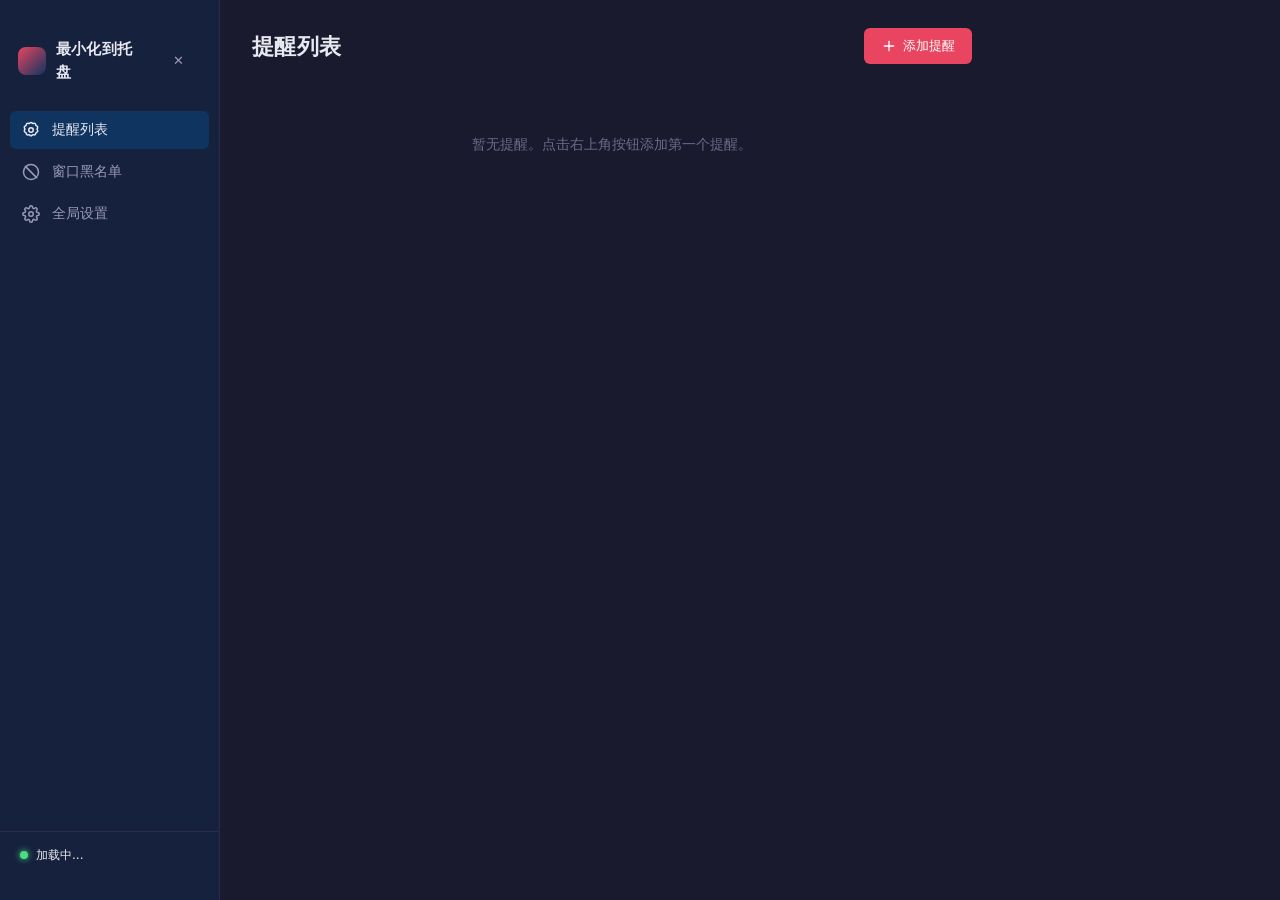
<file: web/settings/index.html>
<!DOCTYPE html>
<html lang="zh-CN">
<head>
<meta charset="UTF-8">
<meta name="viewport" content="width=device-width, initial-scale=1.0">
<title>弹幕提醒设置</title>
<link rel="stylesheet" href="style.css">
</head>
<body>

<div class="app">
  <!-- Sidebar -->
  <aside class="sidebar">
    <div class="sidebar-brand pywebview-drag-region">
      <span class="brand-mark"></span>
      <span class="brand-text">最小化到托盘</span>
      <button class="btn btn-close-settings pywebview-drag-region-ignore" id="btn-close-settings" title="关闭设置">✕</button>
    </div>
    <nav class="sidebar-nav">
      <button class="nav-item active" data-view="reminders">
        <svg class="nav-icon" viewBox="0 0 24 24" fill="none" stroke="currentColor" stroke-width="2" stroke-linecap="round" stroke-linejoin="round"><path d="M10.8 2.4a2 2 0 0 1 2.4 0l.9.7a1 1 0 0 0 .8.2l1.1-.2a2 2 0 0 1 2.2 1.4l.3 1.1a1 1 0 0 0 .5.6l1 .6a2 2 0 0 1 .7 2.6l-.5 1a1 1 0 0 0 0 .8l.5 1a2 2 0 0 1-.7 2.6l-1 .6a1 1 0 0 0-.5.6l-.3 1.1a2 2 0 0 1-2.2 1.4l-1.1-.2a1 1 0 0 0-.8.2l-.9.7a2 2 0 0 1-2.4 0l-.9-.7a1 1 0 0 0-.8-.2l-1.1.2a2 2 0 0 1-2.2-1.4l-.3-1.1a1 1 0 0 0-.5-.6l-1-.6a2 2 0 0 1-.7-2.6l.5-1a1 1 0 0 0 0-.8l-.5-1a2 2 0 0 1 .7-2.6l1-.6a1 1 0 0 0 .5-.6l.3-1.1a2 2 0 0 1 2.2-1.4l1.1.2a1 1 0 0 0 .8-.2z"/><circle cx="12" cy="12" r="3"/></svg>
        <span>提醒列表</span>
      </button>
      <button class="nav-item" data-view="blacklist">
        <svg class="nav-icon" viewBox="0 0 24 24" fill="none" stroke="currentColor" stroke-width="2" stroke-linecap="round" stroke-linejoin="round"><circle cx="12" cy="12" r="10"/><line x1="4.5" y1="4.5" x2="19.5" y2="19.5"/></svg>
        <span>窗口黑名单</span>
      </button>
      <button class="nav-item" data-view="settings">
        <svg class="nav-icon" viewBox="0 0 24 24" fill="none" stroke="currentColor" stroke-width="2" stroke-linecap="round" stroke-linejoin="round"><circle cx="12" cy="12" r="3"/><path d="M19.4 15a1.65 1.65 0 0 0 .33 1.82l.06.06a2 2 0 1 1-2.83 2.83l-.06-.06a1.65 1.65 0 0 0-1.82-.33 1.65 1.65 0 0 0-1 1.51V21a2 2 0 0 1-4 0v-.09A1.65 1.65 0 0 0 9 19.4a1.65 1.65 0 0 0-1.82.33l-.06.06a2 2 0 1 1-2.83-2.83l.06-.06a1.65 1.65 0 0 0 .33-1.82 1.65 1.65 0 0 0-1.51-1H3a2 2 0 0 1 0-4h.09A1.65 1.65 0 0 0 4.6 9a1.65 1.65 0 0 0-.33-1.82l-.06-.06a2 2 0 1 1 2.83-2.83l.06.06a1.65 1.65 0 0 0 1.82.33H9a1.65 1.65 0 0 0 1-1.51V3a2 2 0 0 1 4 0v.09a1.65 1.65 0 0 0 1 1.51 1.65 1.65 0 0 0 1.82-.33l.06-.06a2 2 0 1 1 2.83 2.83l-.06.06a1.65 1.65 0 0 0-.33 1.82V9a1.65 1.65 0 0 0 1.51 1H21a2 2 0 0 1 0 4h-.09a1.65 1.65 0 0 0-1.51 1z"/></svg>
        <span>全局设置</span>
      </button>
    </nav>
    <div class="sidebar-status" id="sidebar-status">
      <div class="status-row">
        <span class="status-dot" id="status-dot"></span>
        <span id="status-text">加载中...</span>
      </div>
      <div class="status-meta" id="status-meta"></div>
    </div>
  </aside>

  <!-- Main content -->
  <main class="content">

    <!-- Reminders List View -->
    <section class="view active" id="view-reminders">
      <header class="view-header">
        <h1 class="view-title">提醒列表</h1>
        <button class="btn btn-primary" id="btn-add-reminder">
          <svg class="btn-icon" viewBox="0 0 24 24" fill="none" stroke="currentColor" stroke-width="2" stroke-linecap="round" stroke-linejoin="round"><line x1="12" y1="5" x2="12" y2="19"/><line x1="5" y1="12" x2="19" y2="12"/></svg>
          添加提醒
        </button>
      </header>
      <div class="card-list" id="reminder-list">
        <div class="empty-state" id="reminder-empty">
          <p>暂无提醒。点击右上角按钮添加第一个提醒。</p>
        </div>
      </div>
    </section>

    <!-- Reminder Edit Form View -->
    <section class="view" id="view-edit">
      <header class="view-header">
        <h1 class="view-title" id="edit-title">添加提醒</h1>
        <button class="btn btn-ghost" id="btn-edit-back">
          <svg class="btn-icon" viewBox="0 0 24 24" fill="none" stroke="currentColor" stroke-width="2" stroke-linecap="round" stroke-linejoin="round"><line x1="19" y1="12" x2="5" y2="12"/><polyline points="12 19 5 12 12 5"/></svg>
          返回
        </button>
      </header>
      <form class="form" id="reminder-form" autocomplete="off">
        <input type="hidden" id="edit-id" value="">

        <div class="form-grid">
          <div class="field field-full">
            <label class="field-label" for="f-name">提醒名称</label>
            <input class="input" type="text" id="f-name" placeholder="例如：喝水提醒" required>
          </div>

          <div class="field field-full">
            <label class="field-label" for="f-message">弹幕文案</label>
            <textarea class="input textarea" id="f-message" rows="3" placeholder="作为弹幕显示的提醒文案" required></textarea>
          </div>

          <div class="field">
            <label class="field-label" for="f-interval">间隔（分钟）</label>
            <input class="input" type="number" id="f-interval" min="1" value="60" required>
          </div>

          <div class="field">
            <label class="field-label" for="f-style">弹幕样式</label>
            <select class="input select" id="f-style">
              <option value="scroll">滚动</option>
              <option value="center_pop">居中</option>
              <option value="fullscreen_attack">全屏攻击</option>
            </select>
          </div>

          <div class="field">
            <label class="field-label" for="f-repeat">重复次数（0=不重复）</label>
            <input class="input" type="number" id="f-repeat" min="0" value="0">
          </div>

          <div class="field">
            <label class="field-label" for="f-snooze">推迟分钟数</label>
            <input class="input" type="number" id="f-snooze" min="0" value="5">
          </div>

          <div class="field field-full">
            <label class="checkbox-row">
              <input type="checkbox" id="f-sound-enabled">
              <span class="checkbox-mark"></span>
              <span class="checkbox-label">启用音效</span>
            </label>
          </div>

          <div class="field field-full">
            <label class="field-label" for="f-sound-path">音效文件路径（可选）</label>
            <input class="input" type="text" id="f-sound-path" placeholder="C:\path\to\sound.wav">
          </div>

          <div class="field field-full">
            <label class="checkbox-row">
              <input type="checkbox" id="f-enabled" checked>
              <span class="checkbox-mark"></span>
              <span class="checkbox-label">启用</span>
            </label>
          </div>
        </div>

        <fieldset class="rules-section">
          <legend class="section-legend">生效时段</legend>
          <p class="hint">限制提醒生效的时段。留空表示"始终生效"。</p>
          <div id="rules-container"></div>
          <button type="button" class="btn btn-secondary btn-sm" id="btn-add-rule">
            <svg class="btn-icon" viewBox="0 0 24 24" fill="none" stroke="currentColor" stroke-width="2" stroke-linecap="round" stroke-linejoin="round"><line x1="12" y1="5" x2="12" y2="19"/><line x1="5" y1="12" x2="19" y2="12"/></svg>
            添加时段
          </button>
        </fieldset>

        <div class="form-actions">
          <button type="button" class="btn btn-ghost" id="btn-cancel">取消</button>
          <button type="submit" class="btn btn-primary" id="btn-save">保存</button>
        </div>
      </form>
    </section>

    <!-- Blacklist View -->
    <section class="view" id="view-blacklist">
      <header class="view-header">
        <h1 class="view-title">窗口黑名单</h1>
      </header>
      <p class="hint">当黑名单中的进程/窗口处于前台时，提醒将被抑制。</p>
      <form class="form form-inline" id="blacklist-form" autocomplete="off">
        <div class="field">
          <label class="field-label" for="bl-process">进程名</label>
          <input class="input" type="text" id="bl-process" placeholder="e.g. vlc.exe" required>
        </div>
        <div class="field">
          <label class="field-label" for="bl-title">窗口标题（可选）</label>
          <input class="input" type="text" id="bl-title" placeholder="部分匹配">
        </div>
        <button type="submit" class="btn btn-primary">添加</button>
      </form>
      <div class="card-list" id="blacklist-list">
        <div class="empty-state" id="blacklist-empty">
          <p>暂无黑名单。提醒将在所有窗口中触发。</p>
        </div>
      </div>
    </section>

    <!-- Settings View -->
    <section class="view" id="view-settings">
      <header class="view-header">
        <h1 class="view-title">全局设置</h1>
      </header>
      <div class="settings-group">
        <div class="setting-row">
          <div class="setting-info">
            <span class="setting-name">开机自启</span>
            <span class="setting-desc">开机时自动启动应用。</span>
          </div>
          <label class="switch">
            <input type="checkbox" id="set-autostart">
            <span class="switch-track"><span class="switch-thumb"></span></span>
          </label>
        </div>

        <div class="setting-row">
          <div class="setting-info">
            <span class="setting-name">弹幕透明度</span>
            <span class="setting-desc">弹幕文字的透明度。</span>
          </div>
          <div class="setting-control">
            <input type="range" class="range" id="set-opacity" min="0" max="1" step="0.05" value="0.85">
            <span class="range-value" id="set-opacity-val">0.85</span>
          </div>
        </div>

        <div class="setting-row">
          <div class="setting-info">
            <span class="setting-name">弹幕速度（秒）</span>
            <span class="setting-desc">滚动弹幕横穿屏幕所需的秒数。</span>
          </div>
          <input class="input input-sm" type="number" id="set-speed" min="1" max="60" value="8">
        </div>

        <div class="setting-row">
          <div class="setting-info">
            <span class="setting-name">弹幕字号（像素）</span>
            <span class="setting-desc">弹幕文字的像素字号。</span>
          </div>
          <input class="input input-sm" type="number" id="set-fontsize" min="12" max="120" value="36">
        </div>

        <div class="setting-row">
          <div class="setting-info">
            <span class="setting-name">弹幕数量</span>
            <span class="setting-desc">全屏攻击时每次触发的弹幕条数。</span>
          </div>
          <div class="setting-control">
            <input type="range" class="range" id="set-count" min="10" max="300" step="10" value="100">
            <span class="range-value" id="set-count-val">100</span>
          </div>
        </div>

        <div class="setting-row">
          <div class="setting-info">
            <span class="setting-name">球体半径</span>
            <span class="setting-desc">全屏攻击时球体的半径大小。</span>
          </div>
          <div class="setting-control">
            <input type="range" class="range" id="set-sphere-radius" min="100" max="800" step="10" value="400">
            <span class="range-value" id="set-sphere-radius-val">400</span>
          </div>
        </div>

        <div class="setting-row" id="color-setting-row">
          <div class="setting-info">
            <span class="setting-name">字体颜色</span>
            <span class="setting-desc">渐变色或纯色。</span>
          </div>
          <div class="setting-color-picker">
            <div class="color-tabs">
              <button class="color-tab active" data-mode="gradient">渐变</button>
              <button class="color-tab" data-mode="solid">单色</button>
            </div>
            <div class="color-presets" id="color-presets"></div>
            <div class="color-custom" id="color-custom" style="display:none">
              <input type="color" id="set-color-custom" value="#ff0040">
              <span class="color-hex" id="color-hex-label">#ff0040</span>
            </div>
          </div>
        </div>

        <div class="setting-row setting-row-actions">
          <div class="setting-info">
            <span class="setting-name">暂停/恢复全部</span>
            <span class="setting-desc">一次性暂停或恢复所有提醒。</span>
          </div>
          <button class="btn btn-secondary" id="btn-pause">暂停全部</button>
        </div>
      </div>
    </section>

  </main>
</div>

<div class="toast" id="toast"></div>

<script src="script.js"></script>
</body>
</html>
</file>
<file: web/settings/style.css>
/* ============================================================
   Danmaku Reminder — Settings UI
   Design tokens
   ============================================================ */
:root {
  --bg:          #1a1a2e;
  --bg-elev:     #16213e;
  --bg-elev-2:   #1c2747;
  --accent:      #0f3460;
  --accent-2:    #16498a;
  --highlight:   #e94560;
  --highlight-d: #c93552;
  --text:        #e8e8f0;
  --text-dim:    #9a9ab5;
  --text-mute:   #6a6a8a;
  --border:      #2a2a4a;
  --border-hi:   #3a3a5e;
  --ok:          #4ade80;
  --warn:        #fbbf24;
  --radius:      10px;
  --radius-sm:   6px;
  --radius-lg:   14px;
  --shadow:      0 4px 16px rgba(0,0,0,0.35);
  --shadow-lg:   0 8px 32px rgba(0,0,0,0.45);
  --transition:  180ms cubic-bezier(.4,0,.2,1);
  --font:        system-ui, 'Microsoft YaHei', sans-serif;
}

/* Reset */
*, *::before, *::after { box-sizing: border-box; margin: 0; padding: 0; }

/* Elements inside drag region that should NOT trigger window drag */
button, input, select, textarea, .nav-item, .day-chip, .sidebar-nav {
  -webkit-app-region: no-drag;
}
html, body { height: 100%; }
body {
  font-family: var(--font);
  background: var(--bg);
  color: var(--text);
  font-size: 14px;
  line-height: 1.5;
  overflow: hidden;
  -webkit-font-smoothing: antialiased;
}
button { font-family: inherit; cursor: pointer; }
input, select, textarea { font-family: inherit; }

/* App layout */
.app {
  display: flex;
  height: 100vh;
  width: 100vw;
}

/* ── Sidebar ── */
.sidebar {
  width: 220px;
  flex-shrink: 0;
  background: var(--bg-elev);
  border-right: 1px solid var(--border);
  display: flex;
  flex-direction: column;
  padding: 18px 0;
}
.sidebar-brand {
  display: flex;
  align-items: center;
  gap: 10px;
  padding: 20px 18px 16px;
  -webkit-app-region: drag;
}

.btn-close-settings {
  -webkit-app-region: no-drag;
}

.btn-close-settings {
  margin-left: auto;
  background: none;
  border: none;
  color: var(--text-dim);
  font-size: 18px;
  cursor: pointer;
  padding: 4px 8px;
  border-radius: var(--radius-sm);
  transition: color var(--transition), background var(--transition);
}
.btn-close-settings:hover {
  color: var(--text);
  background: var(--border);
}
.brand-mark {
  width: 28px;
  height: 28px;
  border-radius: 8px;
  background: linear-gradient(135deg, var(--highlight), var(--accent));
  flex-shrink: 0;
}
.brand-text {
  font-weight: 600;
  font-size: 15px;
  letter-spacing: .2px;
}
.sidebar-nav {
  display: flex;
  flex-direction: column;
  padding: 12px 10px;
  gap: 4px;
  flex: 1;
}
.nav-item {
  display: flex;
  align-items: center;
  gap: 12px;
  padding: 10px 12px;
  background: transparent;
  border: none;
  border-radius: var(--radius-sm);
  color: var(--text-dim);
  font-size: 14px;
  font-weight: 500;
  transition: background var(--transition), color var(--transition);
  text-align: left;
  width: 100%;
}
.nav-item:hover { background: var(--bg-elev-2); color: var(--text); }
.nav-item.active {
  background: var(--accent);
  color: var(--text);
}
.nav-icon { width: 18px; height: 18px; flex-shrink: 0; }

.sidebar-status {
  padding: 14px 20px;
  border-top: 1px solid var(--border);
  font-size: 12px;
}
.status-row { display: flex; align-items: center; gap: 8px; }
.status-dot {
  width: 8px; height: 8px;
  border-radius: 50%;
  background: var(--ok);
  flex-shrink: 0;
  box-shadow: 0 0 6px var(--ok);
}
.status-dot.paused { background: var(--warn); box-shadow: 0 0 6px var(--warn); }
.status-dot.off { background: var(--text-mute); box-shadow: none; }
.status-meta { color: var(--text-mute); margin-top: 4px; }

/* ── Content ── */
.content {
  flex: 1;
  overflow-y: auto;
  padding: 28px 32px;
}
.content::-webkit-scrollbar { width: 8px; }
.content::-webkit-scrollbar-track { background: transparent; }
.content::-webkit-scrollbar-thumb { background: var(--border); border-radius: 4px; }
.content::-webkit-scrollbar-thumb:hover { background: var(--border-hi); }

/* Views */
.view { display: none; max-width: 720px; }
.view.active { display: block; }

.view-header {
  display: flex;
  align-items: center;
  justify-content: space-between;
  margin-bottom: 22px;
}
.view-title { font-size: 22px; font-weight: 600; letter-spacing: .3px; }

/* ── Buttons ── */
.btn {
  display: inline-flex;
  align-items: center;
  gap: 6px;
  padding: 8px 16px;
  border: 1px solid transparent;
  border-radius: var(--radius-sm);
  font-size: 13px;
  font-weight: 500;
  transition: background var(--transition), border-color var(--transition), opacity var(--transition);
  white-space: nowrap;
}
.btn-icon { width: 16px; height: 16px; }
.btn-sm { padding: 5px 10px; font-size: 12px; }
.btn-primary {
  background: var(--highlight);
  color: #fff;
}
.btn-primary:hover { background: var(--highlight-d); }
.btn-secondary {
  background: var(--accent);
  color: var(--text);
  border-color: var(--accent-2);
}
.btn-secondary:hover { background: var(--accent-2); }
.btn-ghost {
  background: transparent;
  color: var(--text-dim);
  border-color: var(--border);
}
.btn-ghost:hover { color: var(--text); border-color: var(--border-hi); }
.btn-danger {
  background: transparent;
  color: var(--highlight);
  border-color: transparent;
  padding: 4px 8px;
}
.btn-danger:hover { background: rgba(233,69,96,.12); }
.btn:disabled { opacity: .5; cursor: not-allowed; }

/* ── Cards (reminder list) ── */
.card-list { display: flex; flex-direction: column; gap: 12px; }

.reminder-card {
  background: var(--bg-elev);
  border: 1px solid var(--border);
  border-radius: var(--radius);
  padding: 16px 18px;
  display: flex;
  align-items: center;
  gap: 14px;
  transition: border-color var(--transition), transform var(--transition);
  cursor: pointer;
}
.reminder-card:hover { border-color: var(--border-hi); transform: translateY(-1px); }
.reminder-card.disabled { opacity: .6; }

.card-main { flex: 1; min-width: 0; }
.card-name {
  font-weight: 600;
  font-size: 15px;
  margin-bottom: 3px;
  overflow: hidden;
  text-overflow: ellipsis;
  white-space: nowrap;
}
.card-msg {
  color: var(--text-dim);
  font-size: 13px;
  overflow: hidden;
  text-overflow: ellipsis;
  white-space: nowrap;
}
.card-meta {
  display: flex;
  align-items: center;
  gap: 8px;
  margin-top: 6px;
  font-size: 12px;
  color: var(--text-mute);
}
.badge {
  display: inline-block;
  padding: 2px 8px;
  border-radius: 4px;
  font-size: 11px;
  font-weight: 600;
  letter-spacing: .3px;
  text-transform: uppercase;
}
.badge-scroll { background: rgba(15,52,96,.5); color: #7eb8ff; }
.badge-center_pop { background: rgba(233,69,96,.18); color: var(--highlight); }

.card-actions { display: flex; align-items: center; gap: 8px; }

/* Toggle switch (compact, for cards) */
.switch {
  position: relative;
  display: inline-block;
  cursor: pointer;
  flex-shrink: 0;
}
.switch input { position: absolute; opacity: 0; width: 0; height: 0; }
.switch-track {
  display: block;
  width: 40px;
  height: 22px;
  border-radius: 11px;
  background: var(--border);
  transition: background var(--transition);
  position: relative;
}
.switch-thumb {
  position: absolute;
  top: 3px;
  left: 3px;
  width: 16px;
  height: 16px;
  border-radius: 50%;
  background: #fff;
  transition: transform var(--transition);
}
.switch input:checked + .switch-track { background: var(--highlight); }
.switch input:checked + .switch-track .switch-thumb { transform: translateX(18px); }

/* ── Forms ── */
.form { display: flex; flex-direction: column; gap: 20px; }
.form-inline {
  flex-direction: row;
  align-items: flex-end;
  gap: 12px;
  margin-bottom: 20px;
  flex-wrap: wrap;
}
.form-inline .field { flex: 1; min-width: 160px; }

.form-grid {
  display: grid;
  grid-template-columns: 1fr 1fr;
  gap: 16px;
}
.field { display: flex; flex-direction: column; gap: 6px; }
.field-full { grid-column: 1 / -1; }

.field-label {
  font-size: 12px;
  font-weight: 600;
  color: var(--text-dim);
  letter-spacing: .3px;
}
.input {
  background: var(--bg);
  border: 1px solid var(--border);
  border-radius: var(--radius-sm);
  padding: 9px 12px;
  color: var(--text);
  font-size: 14px;
  transition: border-color var(--transition), box-shadow var(--transition);
  outline: none;
  width: 100%;
}
.input:focus { border-color: var(--accent-2); box-shadow: 0 0 0 3px rgba(22,73,138,.25); }
.input::placeholder { color: var(--text-mute); }
.textarea { resize: vertical; min-height: 70px; font-family: inherit; }
.select { cursor: pointer; appearance: none;
  background-image: url("data:image/svg+xml,%3Csvg xmlns='http://www.w3.org/2000/svg' width='12' height='12' viewBox='0 0 24 24' fill='none' stroke='%239a9ab5' stroke-width='2' stroke-linecap='round' stroke-linejoin='round'%3E%3Cpolyline points='6 9 12 15 18 9'/%3E%3C/svg%3E");
  background-repeat: no-repeat;
  background-position: right 12px center;
  padding-right: 32px;
}
.input-sm { width: 90px; }

/* Checkbox */
.checkbox-row {
  display: flex;
  align-items: center;
  gap: 10px;
  cursor: pointer;
  user-select: none;
}
.checkbox-row input { position: absolute; opacity: 0; width: 0; height: 0; }
.checkbox-mark {
  width: 18px;
  height: 18px;
  border: 2px solid var(--border-hi);
  border-radius: 4px;
  flex-shrink: 0;
  transition: background var(--transition), border-color var(--transition);
  position: relative;
}
.checkbox-row input:checked + .checkbox-mark {
  background: var(--highlight);
  border-color: var(--highlight);
}
.checkbox-row input:checked + .checkbox-mark::after {
  content: '';
  position: absolute;
  left: 4px;
  top: 1px;
  width: 5px;
  height: 9px;
  border: solid #fff;
  border-width: 0 2px 2px 0;
  transform: rotate(45deg);
}
.checkbox-label { font-size: 14px; }

/* Schedule rules */
.rules-section {
  border: 1px solid var(--border);
  border-radius: var(--radius);
  padding: 16px 18px;
}
.section-legend {
  font-size: 14px;
  font-weight: 600;
  padding: 0 8px;
}
.hint { font-size: 12px; color: var(--text-mute); margin-bottom: 12px; }

.rule-row {
  background: var(--bg);
  border: 1px solid var(--border);
  border-radius: var(--radius-sm);
  padding: 12px;
  margin-bottom: 10px;
}
.rule-days {
  display: flex;
  flex-wrap: wrap;
  gap: 6px;
  margin-bottom: 10px;
}
.day-chip {
  display: inline-flex;
  align-items: center;
  gap: 4px;
  padding: 4px 10px;
  border: 1px solid var(--border);
  border-radius: 4px;
  font-size: 12px;
  cursor: pointer;
  color: var(--text-dim);
  transition: all var(--transition);
  user-select: none;
}
.day-chip input { position: absolute; opacity: 0; width: 0; height: 0; }
.day-chip.active {
  background: var(--accent);
  border-color: var(--accent-2);
  color: var(--text);
}
.rule-times {
  display: flex;
  gap: 10px;
  align-items: flex-end;
}
.rule-times .field { flex: 1; }
.rule-remove {
  background: transparent;
  border: none;
  color: var(--highlight);
  padding: 6px;
  border-radius: 4px;
  font-size: 12px;
}
.rule-remove:hover { background: rgba(233,69,96,.12); }

.form-actions {
  display: flex;
  justify-content: flex-end;
  gap: 10px;
  margin-top: 8px;
}

/* ── Blacklist ── */
.blacklist-card {
  background: var(--bg-elev);
  border: 1px solid var(--border);
  border-radius: var(--radius-sm);
  padding: 12px 16px;
  display: flex;
  align-items: center;
  justify-content: space-between;
  gap: 12px;
}
.bl-info { min-width: 0; }
.bl-process { font-weight: 600; font-size: 14px; }
.bl-title { color: var(--text-dim); font-size: 12px; margin-top: 2px; }

/* ── Settings rows ── */
.settings-group {
  background: var(--bg-elev);
  border: 1px solid var(--border);
  border-radius: var(--radius);
  overflow: hidden;
}
.setting-row {
  display: flex;
  align-items: center;
  justify-content: space-between;
  gap: 20px;
  padding: 18px 20px;
  border-bottom: 1px solid var(--border);
}
.setting-row:last-child { border-bottom: none; }
.setting-info { display: flex; flex-direction: column; gap: 3px; }
.setting-name { font-weight: 600; font-size: 14px; }
.setting-desc { font-size: 12px; color: var(--text-mute); }
.setting-control { display: flex; align-items: center; gap: 12px; }
.setting-row-actions .btn { min-width: 110px; text-align: center; justify-content: center; }

.range {
  -webkit-appearance: none;
  width: 160px;
  height: 4px;
  border-radius: 2px;
  background: var(--border);
  outline: none;
}
.range::-webkit-slider-thumb {
  -webkit-appearance: none;
  width: 16px;
  height: 16px;
  border-radius: 50%;
  background: var(--highlight);
  cursor: pointer;
  border: 2px solid var(--bg);
  box-shadow: 0 0 0 1px var(--highlight);
}
.range-value {
  font-size: 13px;
  font-weight: 600;
  min-width: 36px;
  text-align: right;
  color: var(--text-dim);
}

/* ── Color picker ── */
.setting-color-picker {
  display: flex;
  flex-direction: column;
  align-items: flex-end;
  gap: 8px;
}
.color-tabs {
  display: flex;
  background: var(--bg);
  border: 1px solid var(--border);
  border-radius: var(--radius-sm);
  overflow: hidden;
}
.color-tab {
  padding: 4px 14px;
  border: none;
  background: transparent;
  color: var(--text-dim);
  font-size: 12px;
  font-weight: 500;
  cursor: pointer;
  transition: all var(--transition);
}
.color-tab.active {
  background: var(--accent);
  color: var(--text);
}
.color-tab:hover:not(.active) {
  color: var(--text);
  background: var(--bg-elev-2);
}
.color-presets {
  display: flex;
  gap: 6px;
  flex-wrap: wrap;
  justify-content: flex-end;
  max-width: 220px;
}
.color-swatch {
  width: 28px;
  height: 28px;
  border-radius: 50%;
  border: 2px solid var(--border);
  cursor: pointer;
  transition: border-color var(--transition), transform var(--transition);
  flex-shrink: 0;
  position: relative;
}
.color-swatch:hover {
  transform: scale(1.15);
  border-color: var(--text-dim);
}
.color-swatch.active {
  border-color: #fff;
  box-shadow: 0 0 0 2px var(--highlight);
}
.color-swatch.gradient-swatch {
  border-radius: 6px;
}
.color-custom {
  display: flex;
  align-items: center;
  gap: 8px;
}
.color-custom input[type="color"] {
  width: 32px;
  height: 28px;
  border: 2px solid var(--border);
  border-radius: var(--radius-sm);
  padding: 1px;
  background: var(--bg);
  cursor: pointer;
  -webkit-appearance: none;
}
.color-custom input[type="color"]::-webkit-color-swatch-wrapper {
  padding: 0;
}
.color-custom input[type="color"]::-webkit-color-swatch {
  border: none;
  border-radius: 3px;
}
.color-hex {
  font-size: 11px;
  font-family: monospace;
  color: var(--text-dim);
  min-width: 60px;
}

/* ── Empty state ── */
.empty-state {
  text-align: center;
  padding: 48px 20px;
  color: var(--text-mute);
  font-size: 14px;
}

/* ── Toast ── */
.toast {
  position: fixed;
  bottom: 24px;
  left: 50%;
  transform: translateX(-50%) translateY(20px);
  background: var(--bg-elev-2);
  border: 1px solid var(--border-hi);
  color: var(--text);
  padding: 10px 20px;
  border-radius: var(--radius-sm);
  font-size: 13px;
  box-shadow: var(--shadow-lg);
  opacity: 0;
  pointer-events: none;
  transition: opacity var(--transition), transform var(--transition);
  z-index: 1000;
}
.toast.show { opacity: 1; transform: translateX(-50%) translateY(0); }
.toast.error { border-color: var(--highlight); }
</file>
